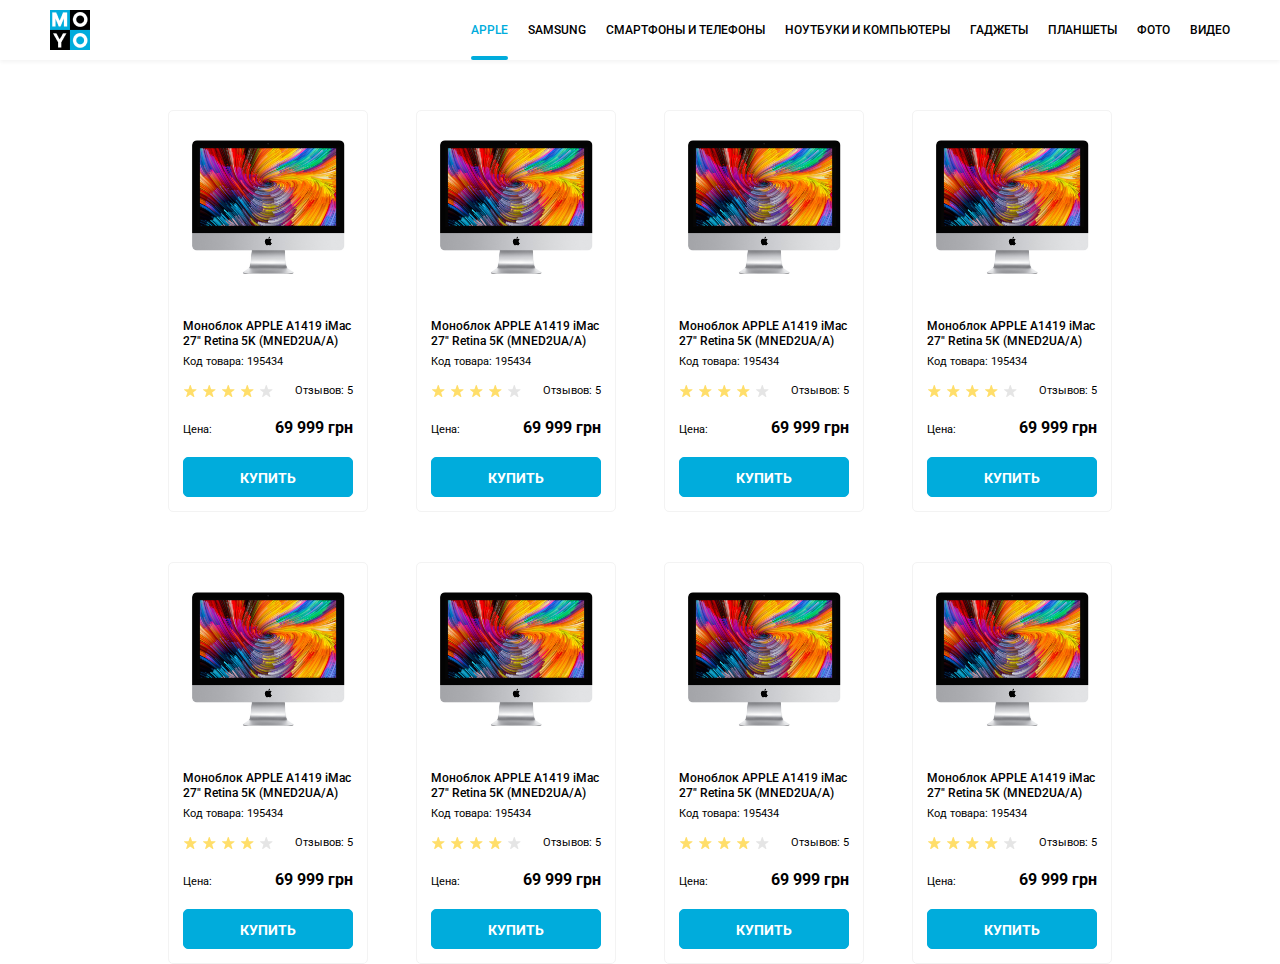
<file: index.html>
<!doctype html><html lang="en"><head><meta charset="UTF-8"><meta name="viewport" content="width=device-width, initial-scale=1.0"><title>Catalog</title><link rel="stylesheet" href="main.d7bc72bc.css"><link rel="preconnect" href="https://fonts.gstatic.com"><link href="https://fonts.googleapis.com/css2?family=Roboto:wght@300;400;500;700&display=swap" rel="stylesheet"></head><body> <header class="header"> <a href="#" class="header__logo-link"> <img class="header__logo" src="logo.6c938e44.png" alt="logo"> </a> <nav class="nav"> <ul class="nav__list"> <li class="nav__item"> <a href="#" class="nav__link nav__link--active is-active"> APPLE </a> </li> <li class="nav__item"> <a href="#" class="nav__link"> SAMSUNG </a> </li> <li class="nav__item"> <a href="#" class="nav__link"> СМАРТФОНЫ И ТЕЛЕФОНЫ </a> </li> <li class="nav__item"> <a href="#" class="nav__link" data-qa="nav-hover"> НОУТБУКИ И КОМПЬЮТЕРЫ </a> </li> <li class="nav__item"> <a href="#" class="nav__link"> ГАДЖЕТЫ </a> </li> <li class="nav__item"> <a href="#" class="nav__link"> ПЛАНШЕТЫ </a> </li> <li class="nav__item"> <a href="#" class="nav__link"> ФОТО </a> </li> <li class="nav__item"> <a href="#" class="nav__link"> ВИДЕО </a> </li> </ul> </nav> </header> <main class="main"> <div class="main__container container"> <div class="card container__card" data-qa="card"> <div class="card__image-wrapper"> <img src="imac.2690641a.jpeg" alt="imac" class="card__image"> </div> <div class="card__name"> Моноблок APPLE A1419 iMac 27" Retina 5K (MNED2UA/A) </div> <div class="card__code-number">Код товара: 195434</div> <div class="card__rating"> <div class="stars card__stars"> <div class="stars__star"></div> <div class="stars__star"></div> <div class="stars__star"></div> <div class="stars__star"></div> <div class="stars__star"></div> </div> <div class="card__review">Отзывов: 5</div> </div> <div class="price-card card__price"> <div class="price-card__name">Цена:</div> <div class="price-card__price">69 999 грн</div> </div> <a href="#" class="card__button" data-qa="card-hover"> Купить </a> </div> <div class="card container__card"> <div class="card__image-wrapper"> <img src="imac.2690641a.jpeg" alt="imac" class="card__image"> </div> <div class="card__name"> Моноблок APPLE A1419 iMac 27" Retina 5K (MNED2UA/A) </div> <div class="card__code-number">Код товара: 195434</div> <div class="card__rating"> <div class="stars card__stars"> <div class="stars__star"></div> <div class="stars__star"></div> <div class="stars__star"></div> <div class="stars__star"></div> <div class="stars__star"></div> </div> <div class="card__review">Отзывов: 5</div> </div> <div class="price-card card__price"> <div class="price-card__name">Цена:</div> <div class="price-card__price">69 999 грн</div> </div> <a href="#" class="card__button" data-qa="card-hover"> Купить </a> </div> <div class="card container__card"> <div class="card__image-wrapper"> <img src="imac.2690641a.jpeg" alt="imac" class="card__image"> </div> <div class="card__name"> Моноблок APPLE A1419 iMac 27" Retina 5K (MNED2UA/A) </div> <div class="card__code-number">Код товара: 195434</div> <div class="card__rating"> <div class="stars card__stars"> <div class="stars__star"></div> <div class="stars__star"></div> <div class="stars__star"></div> <div class="stars__star"></div> <div class="stars__star"></div> </div> <div class="card__review">Отзывов: 5</div> </div> <div class="price-card card__price"> <div class="price-card__name">Цена:</div> <div class="price-card__price">69 999 грн</div> </div> <a href="#" class="card__button" data-qa="card-hover"> Купить </a> </div> <div class="card container__card"> <div class="card__image-wrapper"> <img src="imac.2690641a.jpeg" alt="imac" class="card__image"> </div> <div class="card__name"> Моноблок APPLE A1419 iMac 27" Retina 5K (MNED2UA/A) </div> <div class="card__code-number">Код товара: 195434</div> <div class="card__rating"> <div class="stars card__stars"> <div class="stars__star"></div> <div class="stars__star"></div> <div class="stars__star"></div> <div class="stars__star"></div> <div class="stars__star"></div> </div> <div class="card__review">Отзывов: 5</div> </div> <div class="price-card card__price"> <div class="price-card__name">Цена:</div> <div class="price-card__price">69 999 грн</div> </div> <a href="#" class="card__button" data-qa="card-hover"> Купить </a> </div> <div class="card container__card"> <div class="card__image-wrapper"> <img src="imac.2690641a.jpeg" alt="imac" class="card__image"> </div> <div class="card__name"> Моноблок APPLE A1419 iMac 27" Retina 5K (MNED2UA/A) </div> <div class="card__code-number">Код товара: 195434</div> <div class="card__rating"> <div class="stars card__stars"> <div class="stars__star"></div> <div class="stars__star"></div> <div class="stars__star"></div> <div class="stars__star"></div> <div class="stars__star"></div> </div> <div class="card__review">Отзывов: 5</div> </div> <div class="price-card card__price"> <div class="price-card__name">Цена:</div> <div class="price-card__price">69 999 грн</div> </div> <a href="#" class="card__button" data-qa="card-hover"> Купить </a> </div> <div class="card container__card"> <div class="card__image-wrapper"> <img src="imac.2690641a.jpeg" alt="imac" class="card__image"> </div> <div class="card__name"> Моноблок APPLE A1419 iMac 27" Retina 5K (MNED2UA/A) </div> <div class="card__code-number">Код товара: 195434</div> <div class="card__rating"> <div class="stars card__stars"> <div class="stars__star"></div> <div class="stars__star"></div> <div class="stars__star"></div> <div class="stars__star"></div> <div class="stars__star"></div> </div> <div class="card__review">Отзывов: 5</div> </div> <div class="price-card card__price"> <div class="price-card__name">Цена:</div> <div class="price-card__price">69 999 грн</div> </div> <a href="#" class="card__button" data-qa="card-hover"> Купить </a> </div> <div class="card container__card"> <div class="card__image-wrapper"> <img src="imac.2690641a.jpeg" alt="imac" class="card__image"> </div> <div class="card__name"> Моноблок APPLE A1419 iMac 27" Retina 5K (MNED2UA/A) </div> <div class="card__code-number">Код товара: 195434</div> <div class="card__rating"> <div class="stars card__stars"> <div class="stars__star"></div> <div class="stars__star"></div> <div class="stars__star"></div> <div class="stars__star"></div> <div class="stars__star"></div> </div> <div class="card__review">Отзывов: 5</div> </div> <div class="price-card card__price"> <div class="price-card__name">Цена:</div> <div class="price-card__price">69 999 грн</div> </div> <a href="#" class="card__button" data-qa="card-hover"> Купить </a> </div> <div class="card container__card"> <div class="card__image-wrapper"> <img src="imac.2690641a.jpeg" alt="imac" class="card__image"> </div> <div class="card__name"> Моноблок APPLE A1419 iMac 27" Retina 5K (MNED2UA/A) </div> <div class="card__code-number">Код товара: 195434</div> <div class="card__rating"> <div class="stars card__stars"> <div class="stars__star"></div> <div class="stars__star"></div> <div class="stars__star"></div> <div class="stars__star"></div> <div class="stars__star"></div> </div> <div class="card__review">Отзывов: 5</div> </div> <div class="price-card card__price"> <div class="price-card__name">Цена:</div> <div class="price-card__price">69 999 грн</div> </div> <a href="#" class="card__button" data-qa="card-hover"> Купить </a> </div> </div> </main> </body></html>
</file>
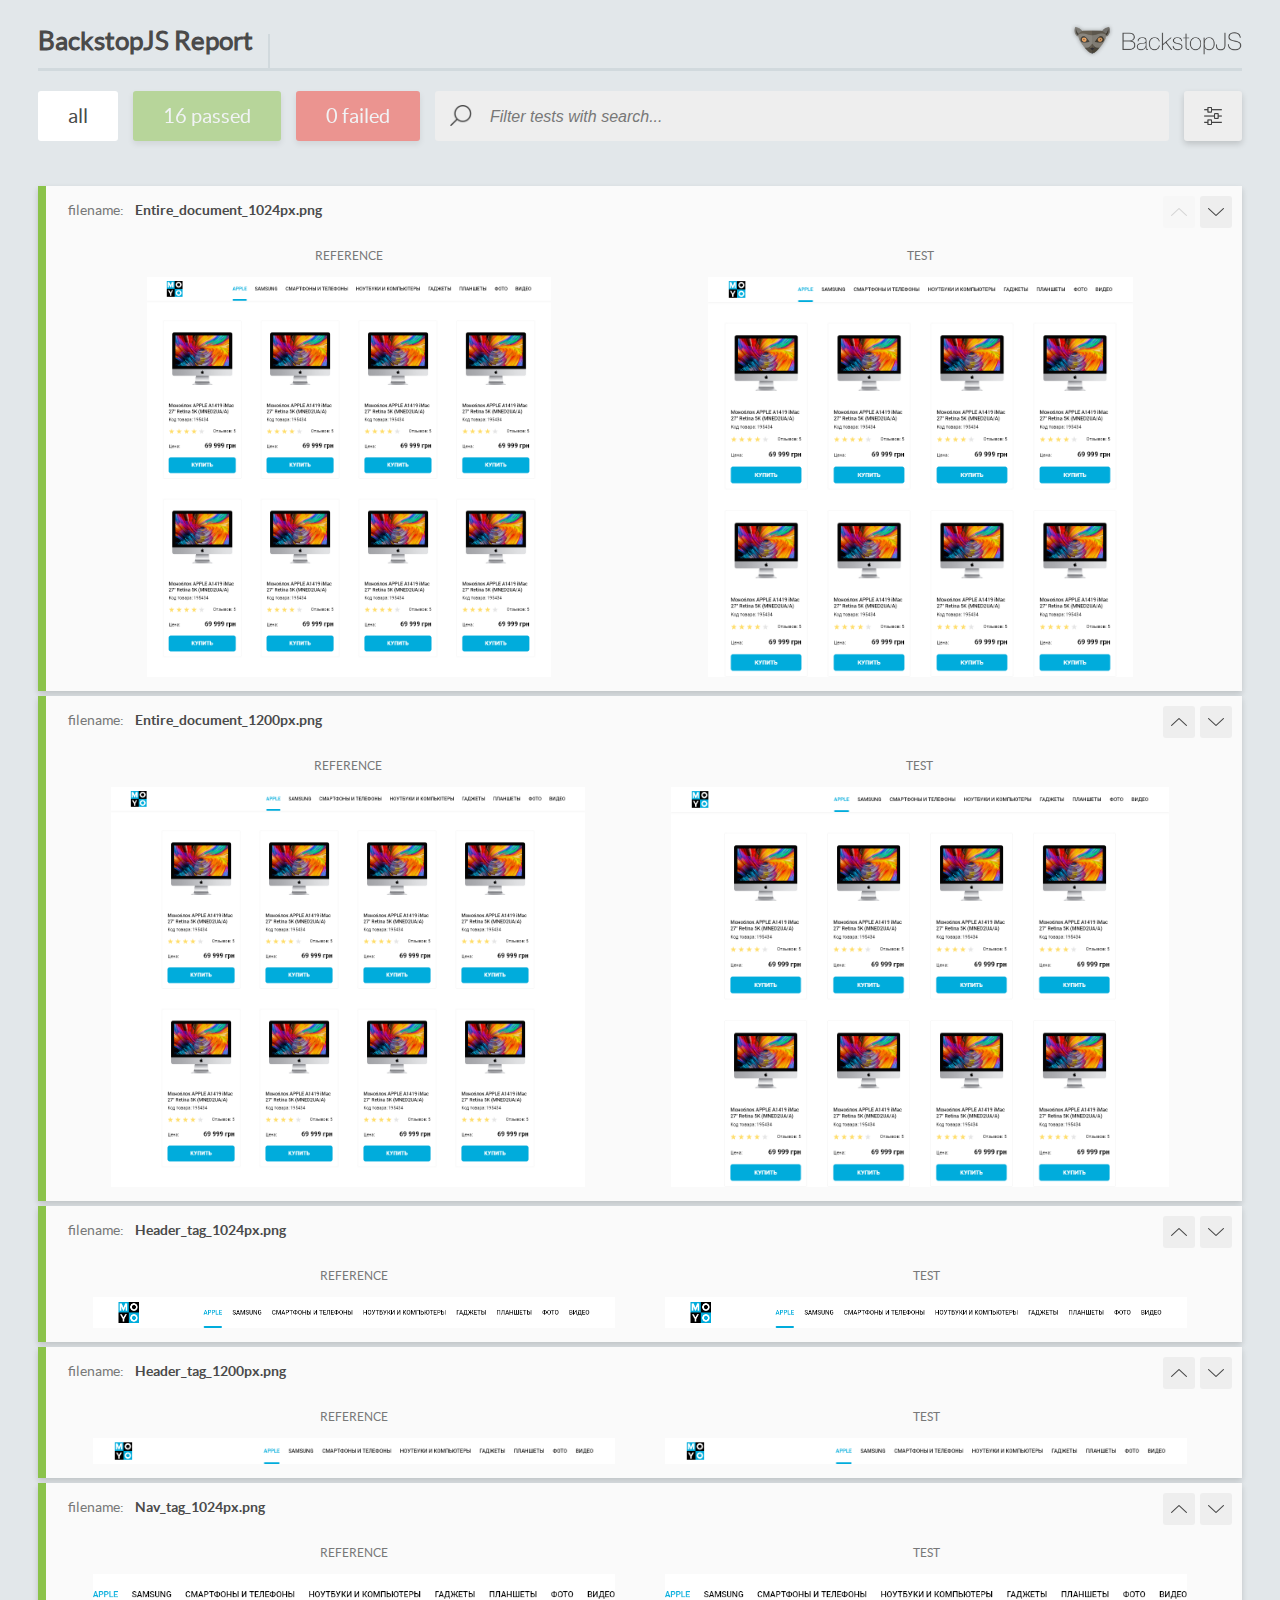
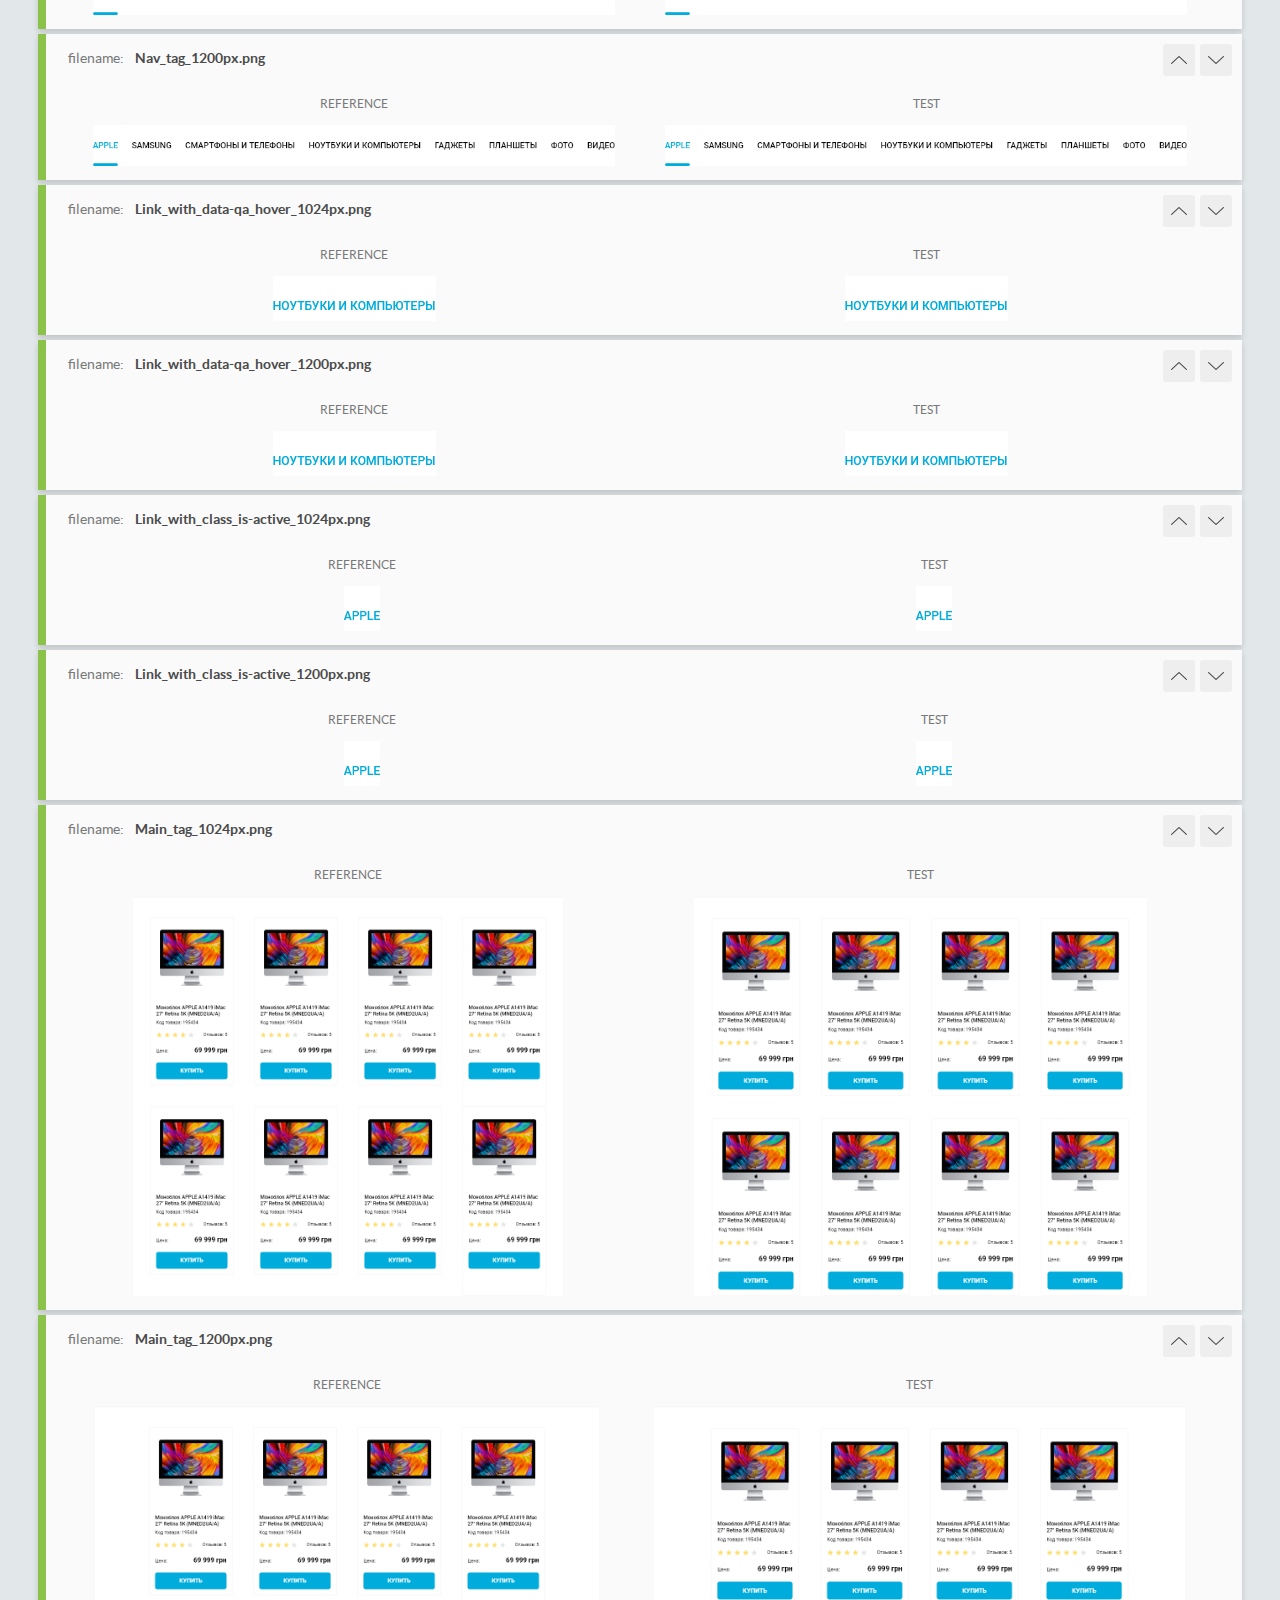
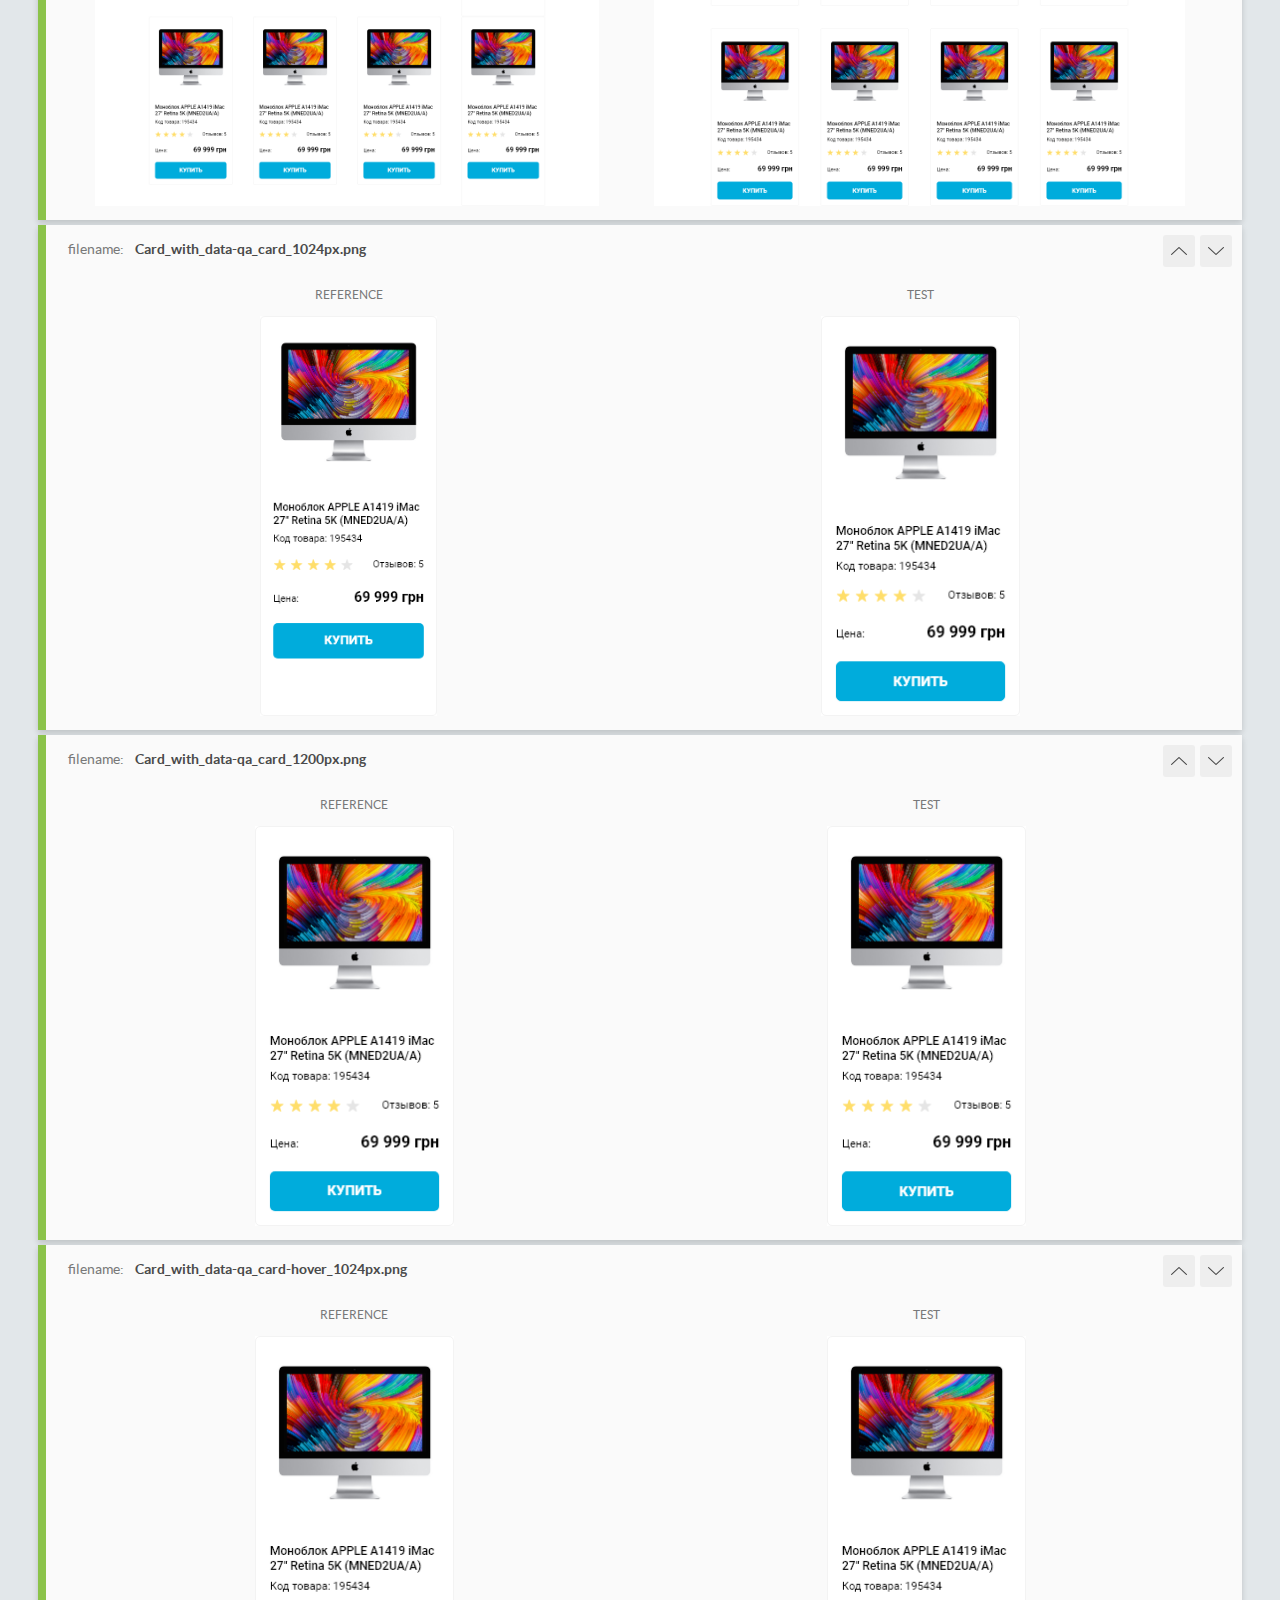
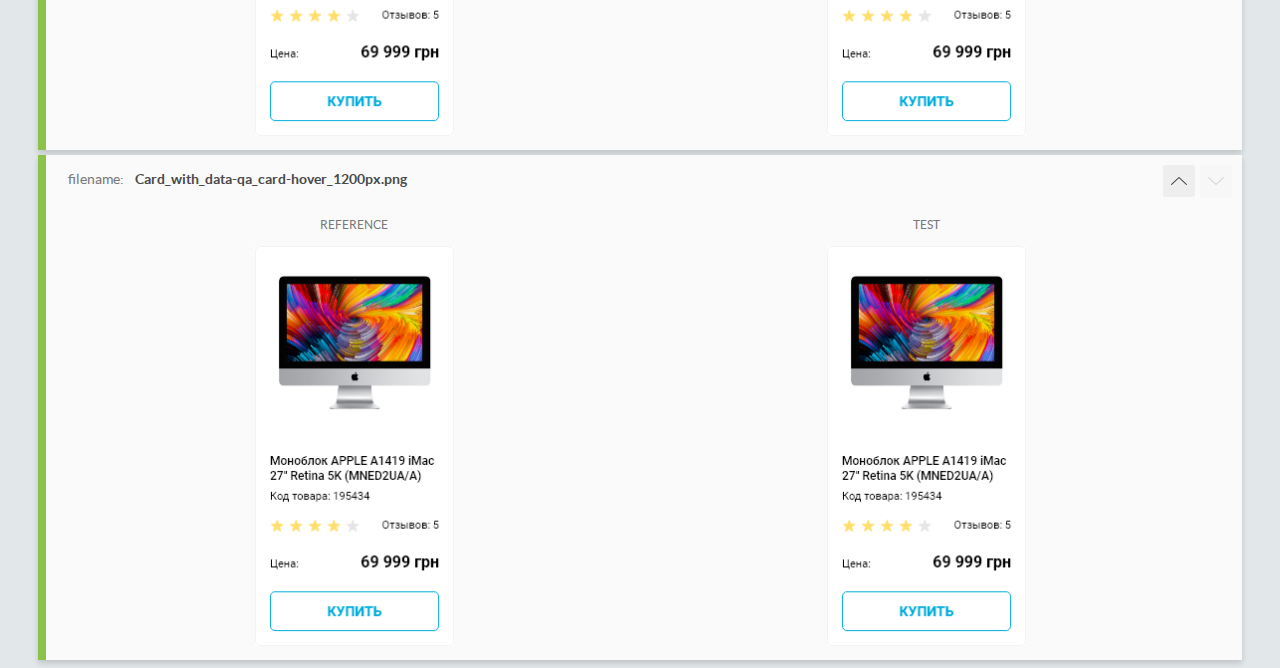
<file: report/html_report/index.html>
<!DOCTYPE html>
<html>
  <head>
    <meta charset="utf-8">
    <title>BackstopJS Report</title>

    <style>
      @font-face {
          font-family: 'latoregular';
          src: url('./assets/fonts/lato-regular-webfont.woff2') format('woff2'),
              url('./assets/fonts/lato-regular-webfont.woff') format('woff');
          font-weight: 400;
          font-style: normal;
      }
      @font-face {
          font-family: 'latobold';
          src: url('./assets/fonts/lato-bold-webfont.woff2') format('woff2'),
              url('./assets/fonts/lato-bold-webfont.woff') format('woff');
          font-weight: 700;
          font-style: normal;
      }

      .ReactModal__Body--open {
          overflow: hidden;
      }
      .ReactModal__Body--open .header {
        display: none;
      }

    </style>
  </head>
  <body style="background-color: #E2E7EA">
    <div id="root">

    </div>
    <script type="text/javascript">
      function report (report) { // eslint-disable-line no-unused-vars
        window.tests = report;
      }
    </script>
    <script type="text/javascript" src="config.js"></script>
    <script type="text/javascript" src="index_bundle.js"></script>
  </body>
</html>
</file>
<file: main.d7bc72bc.css>
*{box-sizing:border-box}body{font-family:Roboto,sans-serif}body,ul{margin:0}ul{list-style:none;padding:0}a{text-decoration:none;color:#000;font-weight:500;font-size:12px}.header{display:flex;justify-content:space-between;align-items:center;box-shadow:0 2px 4px rgba(0,0,0,.05);padding:0 50px}.header__logo-link{height:40px}.nav__list{display:flex;height:60px}.nav__item{margin:0 10px}.nav__item:first-child{margin-left:0}.nav__item:last-child{margin-right:0}.nav__link{position:relative;padding:22.5px 0;display:flex;text-decoration:none;color:#000;font-weight:500;font-size:12px;line-height:14px;height:15px;transition:.3s}.nav__link--active{color:#00acdc}.nav__link--active:after{position:absolute;content:"";height:4px;right:0;bottom:-15px;left:0;background-color:#00acdc;border-radius:8px}.nav__link:hover{color:#00acdc}.main{display:grid;justify-content:center;padding-top:50px}.main__container{display:grid;grid-template-columns:repeat(auto-fill,200px);gap:50px 48px;max-width:944px}.card{width:200px;border:1px solid #f3f3f3;border-radius:5px;padding:14px}.card,.card__image-wrapper{display:grid;grid-auto-flow:row}.card__image-wrapper{justify-content:center}.card__image{width:160px;height:134px;margin:15px 0 45px;transition:transform .4s}.card__image:hover{box-sizing:content-box;margin-top:0;margin-bottom:30px;padding:12px 0;border:3px solid #f3f3f3;transform:scale(1.2)}.card__name{line-height:15px;font-size:12px;font-weight:500;padding-bottom:6px}.card__code-number{font-size:11px;font-weight:400;padding-bottom:15px}.card__rating,.card__stars{display:grid;grid-auto-flow:column}.card__rating{margin-bottom:20px;align-items:center;justify-content:space-between}.card__review{font-size:11px;font-weight:400}.card__price{margin-bottom:20px;display:grid;grid-auto-flow:column;justify-content:space-between}.card__button{background-color:#00acdc;height:40px;text-align:center;line-height:40px;font-size:14px;font-weight:700;color:#fff;border-radius:5px;border:1px solid #00acdc;text-decoration:none;text-transform:uppercase;transition:.4s}.card__button:hover{background-color:#fff;color:#00acdc}.stars__star{height:15px;width:15px;margin-right:4px;background-repeat:no-repeat;background-position:50%;background-image:url(star-active.6aab7e7e.svg)}.stars__star:nth-child(n+5){background-image:url(star.5b4179dc.svg)}.price-card{display:flex;align-items:baseline;justify-content:space-between}.price-card__name{font-size:11px}.price-card__price{font-size:16px;font-weight:700}
/*# sourceMappingURL=main.d7bc72bc.css.map */
</file>
